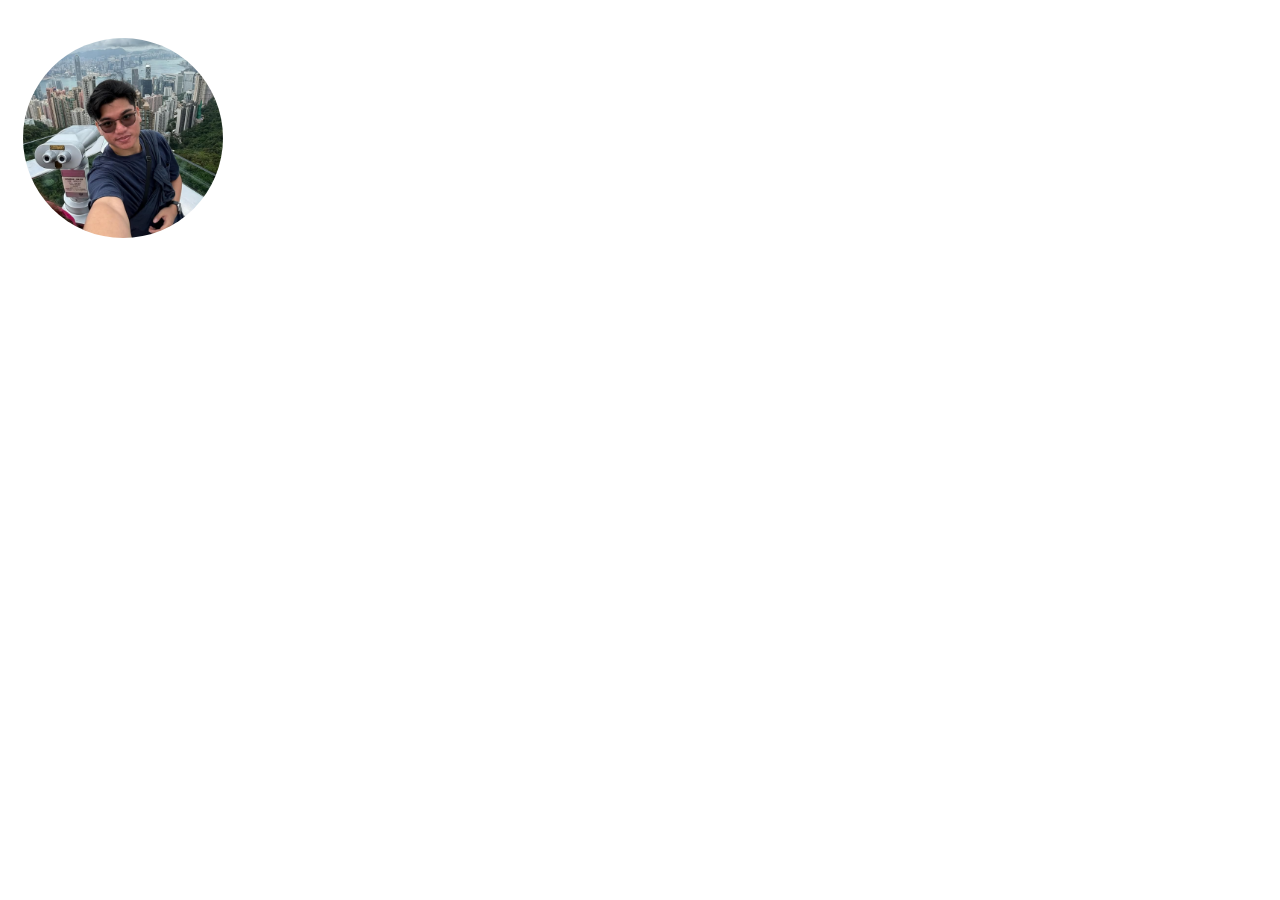
<file: about.html>
<!DOCTYPE html>
<html>
<head>
    <title>About</title>
</head>
<body style="margin:0; height:100vh; font-family: Arial, sans-serif;">

<div style="height:100%; width:100%;
    color: white;
    padding: 20px;
    box-sizing: border-box;">
  
  <img src="profile.png" alt="profile picture"
   style="
      width: 200px;
      height: 200px;
      border-radius: 50%;
      object-fit: cover;
      border: 3px solid white;
      margin: 15px 0;
   ">

    <h1>About Me</h1>

    <p>Hello! My name is <b>Raymond Jean L. Bool</b>.</p>
    <p>
        I am currently studying <b>Computer Engineering</b> at <b>De La Salle University</b>.
        I am interested in technology, especially in networking, cybersecurity and web development.
    </p>

    <h2>Skills</h2>
    <ul>
        <li>HTML & basic CSS</li>
        <li>Java programming</li>
        <li>Matlab programming</li>
        <li>Python  programming</li>
        <li>C++  programming</li>
        <li>Data Structures (Stacks, Queues, Trees)</li>
        <li>Problem Solving and Algorithm Analysis</li>
    </ul>

    <h2>Goals</h2>
    <p>
        My goal is to become a <b>Network and Security Analyst</b> and gain more experience in building secure systems.
    </p>

</div>

</body>
</html>
</file>
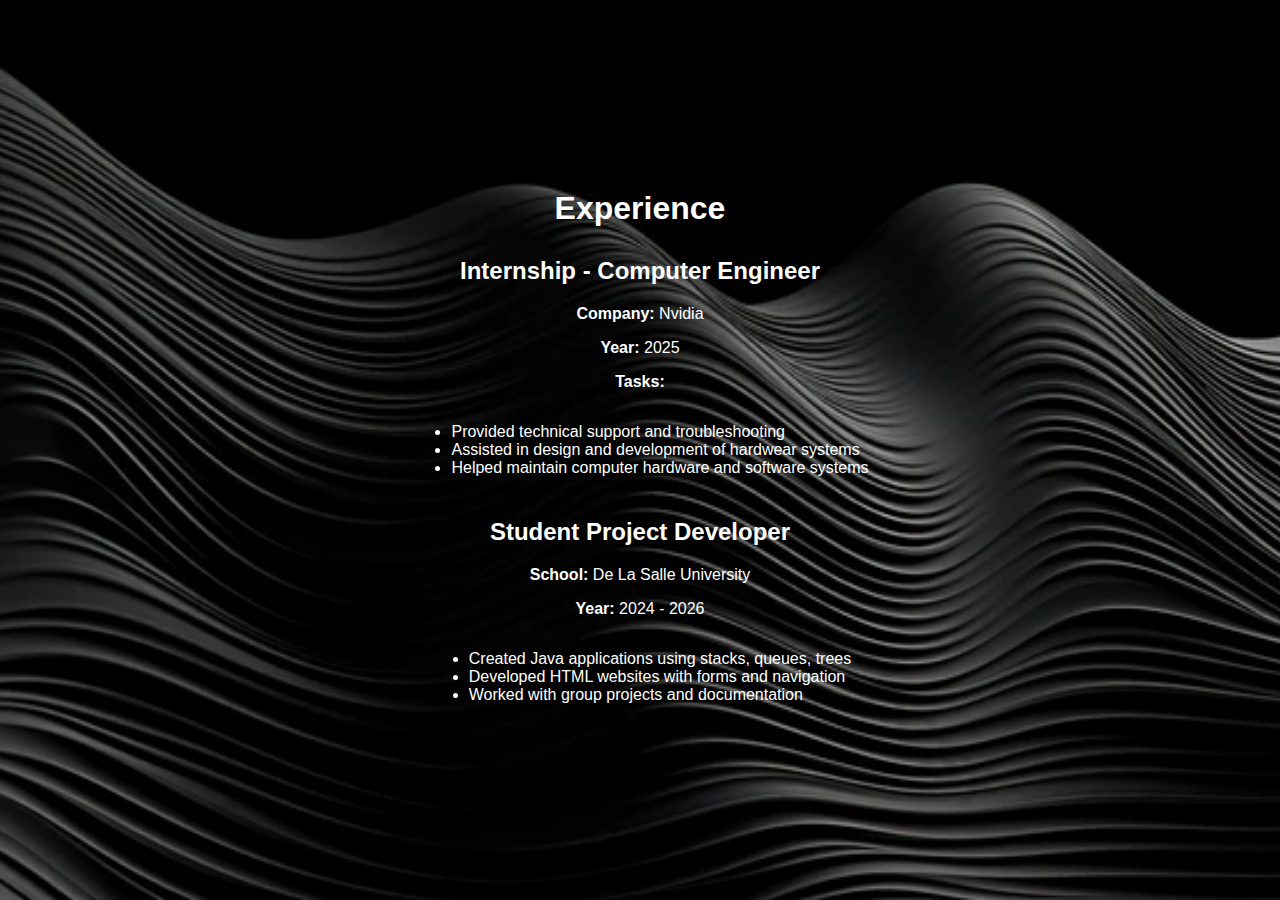
<file: experience.html>
<!DOCTYPE html>
<html>
<head>
    <title>Experience</title>
</head>

<body style="margin:0; height:100vh; font-family: Arial, sans-serif;">

<div style="
    height:100%;
    width:100%;
    background: url('background.png') no-repeat center center;
    background-size: cover;
    color: white;
    padding: 20px;
    box-sizing: border-box;

    display: flex;
    flex-direction: column;
    justify-content: center;
    align-items: center;
    text-align: center;
">

    <h1 style="margin: 10px 0;">Experience</h1>

    <div style="max-width: 700px; width: 100%;">

        <h2>Internship - Computer Engineer</h2>
        <p><b>Company:</b> Nvidia </p>
        <p><b>Year:</b> 2025</p>
        <p><b>Tasks:</b></p>

        <ul style="display: inline-block; text-align: left;">
            <li>Provided technical support and troubleshooting</li>
            <li>Assisted in design and development of hardwear systems</li>
            <li>Helped maintain computer hardware and software systems</li>
        </ul>

        <h2 style="margin-top: 25px;">Student Project Developer</h2>
        <p><b>School:</b> De La Salle University</p>
        <p><b>Year:</b> 2024 - 2026</p>

        <ul style="display: inline-block; text-align: left;">
            <li>Created Java applications using stacks, queues, trees</li>
            <li>Developed HTML websites with forms and navigation</li>
            <li>Worked with group projects and documentation</li>
        </ul>

    </div>

</div>

</body>
</html>
</file>
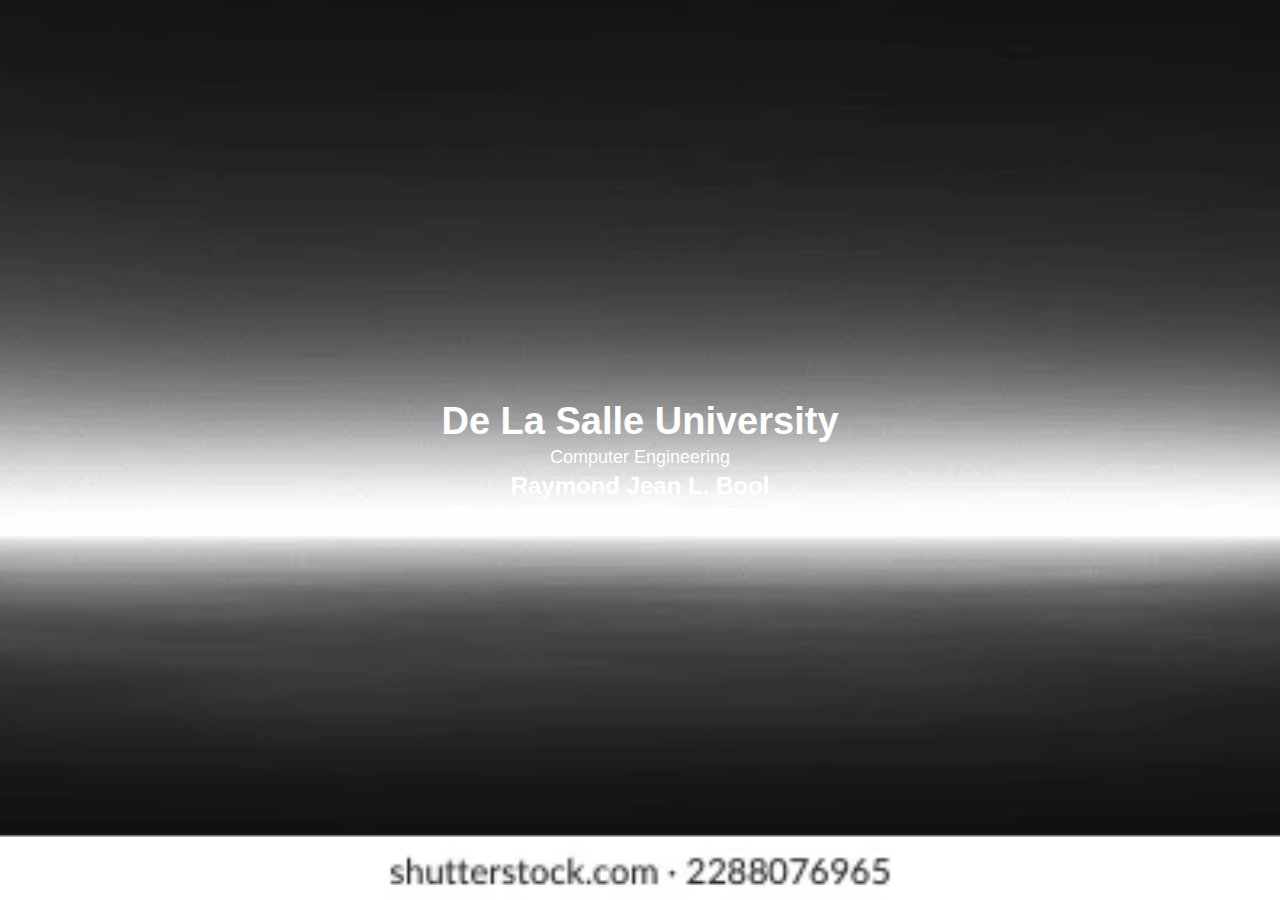
<file: header.html>
<!DOCTYPE html>
<html>
<head>
    <title>Header</title>
</head>
<body style="margin:0; height:100vh; font-family: Arial, sans-serif;">
   
<div style="
    height:100%;
    width:100%;
    background: url('header.png') no-repeat center 30%;
    background-size: cover;
    color:white;
    text-align:center;

    display:flex;
    flex-direction:column;

    justify-content:center; 
    gap: 4px;               
">

    <h1 style="margin: 0; font-size: 38px;">De La Salle University</h1>

    <p style="margin: 0; font-size: 18px;">Computer Engineering</p>

    <h2 style="margin: 0; font-size: 24px;">Raymond Jean L. Bool</h2>

</div>

</body>
</html>
</file>
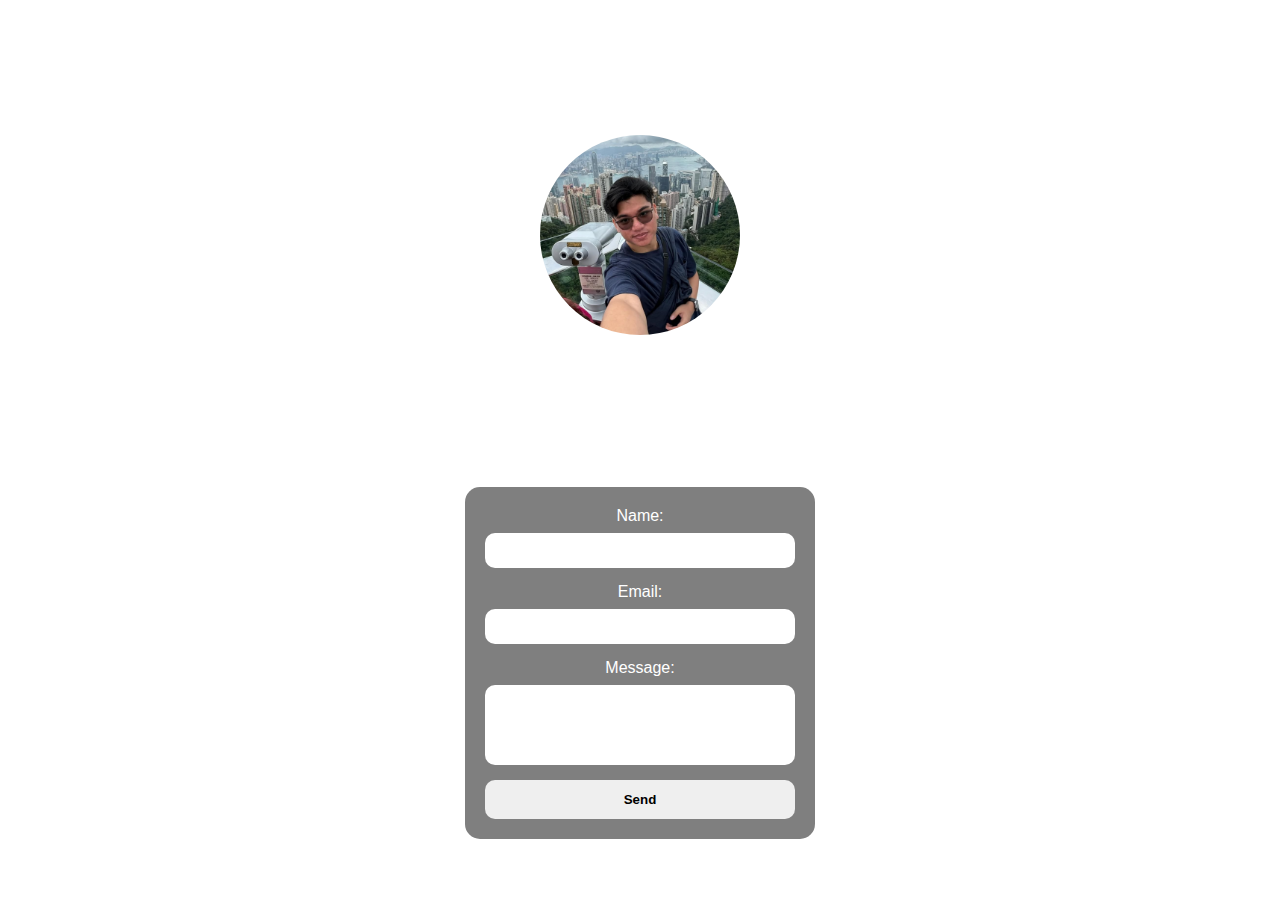
<file: home.html>
<!DOCTYPE html>
<html>
<head>
    <title>Home</title>
</head>

<body style="margin:0; height:100vh; font-family: Arial, sans-serif;">

    <div style="
    height:100%;
    width:100%;
    color: white;

    display:flex;
    flex-direction:column;
    align-items:center;

    text-align:center;
    padding-top: 60px;  
    box-sizing: border-box;
">

    <h1 style="margin: 10px 0;">Welcome to my Portfolio</h1>

   
    <img src="profile.png" alt="profile picture"
         style="
            width: 200px;
            height: 200px;
            border-radius: 50%;
            object-fit: cover;
            border: 3px solid white;
            margin: 15px 0;
         ">

    <p style="max-width: 600px; margin: 10px 0;">
        Hello! I am a computer engineer and web developer.
        This website showcases my background, skills, and experiences.
    </p>

    <h2 style="margin-top: 20px;">Contact Form</h2>

    
    <form action="#" method="post" style="
        background: rgba(0, 0, 0, 0.5);
        padding: 20px;
        border-radius: 15px;
        width: 350px;
        box-sizing: border-box;
        margin-top: 10px;
    ">

        <label>Name:</label><br>
        <input type="text" name="name" required style="
            width: 100%;
            padding: 10px;
            border-radius: 10px;
            border: none;
            display: block;        
            margin: 8px auto 15px; 
            box-sizing: border-box;
        ">

        <label>Email:</label><br>
        <input type="email" name="email" required style="
            width: 100%;
            padding: 10px;
            border-radius: 10px;
            border: none;
            display: block;
            margin: 8px auto 15px;
            box-sizing: border-box;
        ">

        <label>Message:</label><br>
        <textarea name="message" rows="4" required style="
            width: 100%;
            padding: 10px;
            border-radius: 10px;
            border: none;
            display: block;
            margin: 8px auto 15px;
            box-sizing: border-box;
            resize: none;
        "></textarea>

        <input type="submit" value="Send" style="
            width: 100%;
            padding: 12px;
            border: none;
            border-radius: 10px;
            font-weight: bold;
            cursor: pointer;
        ">

    </form>

</div>

</body>
</html>
</file>
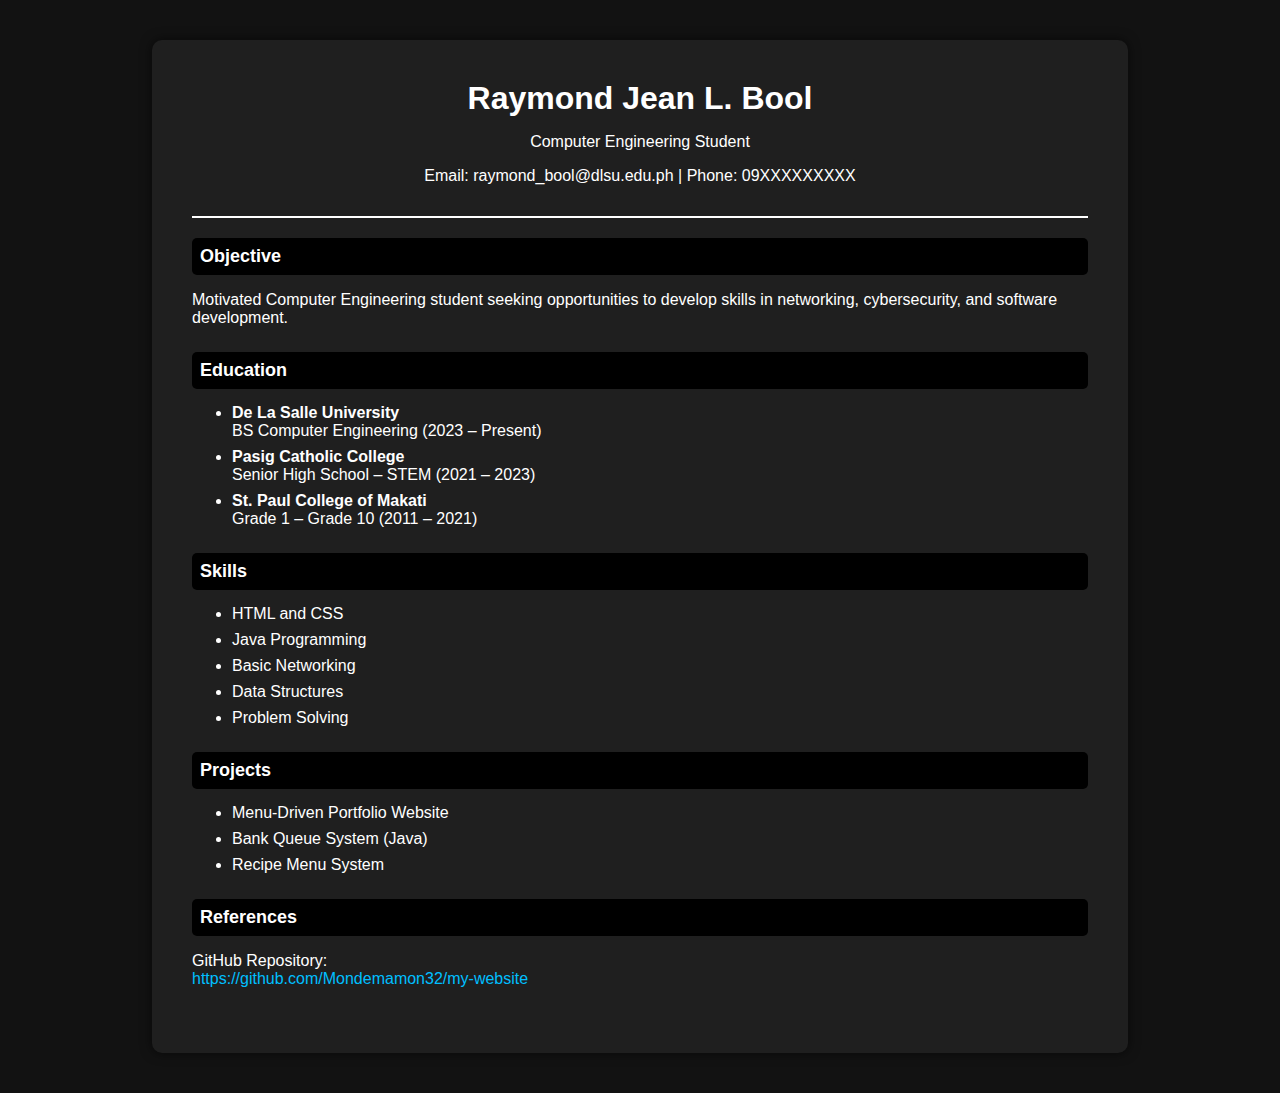
<file: resume.html>
<!DOCTYPE html>
<html>
<head>
    <title>Resume - Raymond Jean L. Bool</title>

    <!-- External CSS -->
    <link rel="stylesheet" href="main.css">
</head>

<body>

<div class="resume-container">

    <div class="resume-header">
        <h1>Raymond Jean L. Bool</h1>
        <p>Computer Engineering Student</p>
        <p>Email: raymond_bool@dlsu.edu.ph | Phone: 09XXXXXXXXX</p>
    </div>

    <div class="section">
        <h2>Objective</h2>
        <p>
            Motivated Computer Engineering student seeking opportunities to develop skills
            in networking, cybersecurity, and software development.
        </p>
    </div>

    <div class="section">
        <h2>Education</h2>
        <ul>
            <li>
                <b>De La Salle University</b><br>
                BS Computer Engineering (2023 – Present)
            </li>
            <li>
                <b>Pasig Catholic College</b><br>
                Senior High School – STEM (2021 – 2023)
            </li>
            <li>
                <b>St. Paul College of Makati</b><br>
                Grade 1 – Grade 10 (2011 – 2021)
            </li>
        </ul>
    </div>

    <div class="section">
        <h2>Skills</h2>
        <ul>
            <li>HTML and CSS</li>
            <li>Java Programming</li>
            <li>Basic Networking</li>
            <li>Data Structures</li>
            <li>Problem Solving</li>
        </ul>
    </div>

    <div class="section">
        <h2>Projects</h2>
        <ul>
            <li>Menu-Driven Portfolio Website</li>
            <li>Bank Queue System (Java)</li>
            <li>Recipe Menu System</li>
        </ul>
    </div>

<div class="section">
    <h2>References</h2>
    <p>
        GitHub Repository:<br>
        <a href="https://github.com/Mondemamon32/my-website"
           target="_blank">
           https://github.com/Mondemamon32/my-website
        </a>
    </p>
</div>


</div>

</body>
</html>
</file>
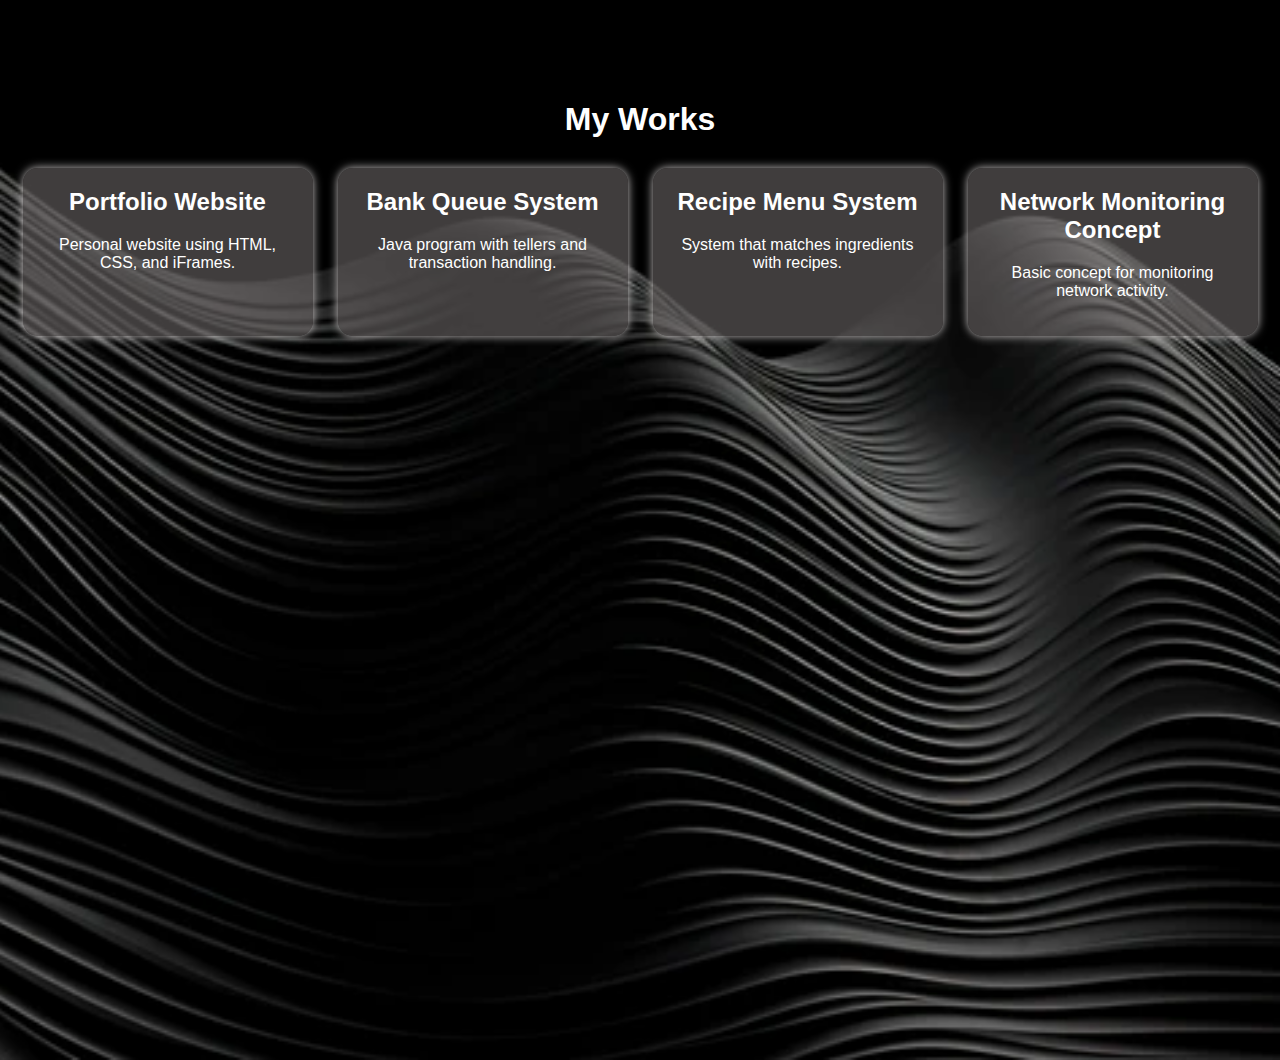
<file: works.html>
<!DOCTYPE html>
<html>
<head>
    <title>Works</title>
    <link rel="stylesheet" href="main.css">
</head>

<body>

<div class="works-page">

    <h1>My Works</h1>

    <div class="works-container">

        <div class="work-card">
            <h2>Portfolio Website</h2>
            <p>Personal website using HTML, CSS, and iFrames.</p>
        </div>

        <div class="work-card">
            <h2>Bank Queue System</h2>
            <p>Java program with tellers and transaction handling.</p>
        </div>

        <div class="work-card">
            <h2>Recipe Menu System</h2>
            <p>System that matches ingredients with recipes.</p>
        </div>

        <div class="work-card">
            <h2>Network Monitoring Concept</h2>
            <p>Basic concept for monitoring network activity.</p>
        </div>

    </div>

</div>

</body>
</html>
</file>
<file: main.css>
/* ============================= */
/* Global Styling */
/* ============================= */

body {
    font-family: Arial, sans-serif;
    background-color: #121212;   /* dark background */
    color: white;
    margin: 0;
    padding: 0;
}

/* ============================= */
/* Resume Container */
/* ============================= */

.resume-container {
    width: 70%;
    margin: 40px auto;
    padding: 40px;
    background: #1f1f1f;         /* dark gray box */
    color: white;
    box-shadow: 0 0 12px rgba(0,0,0,0.6);
    border-radius: 10px;
    .resume-container h1,
    .resume-container h2,
    .resume-container h3,
    .resume-container p,
    .resume-container li,
    .resume-container ul,
    .resume-container span {
    color: white;
}

}

/* ============================= */
/* Header */
/* ============================= */

.resume-header {
    text-align: center;
    border-bottom: 2px solid white;
    padding-bottom: 15px;
    margin-bottom: 20px;
}

.resume-header h1 {
    margin: 0;
    font-size: 32px;
}

/* ============================= */
/* Sections */
/* ============================= */

.section {
    margin-bottom: 25px;
}

.section h2 {
    background: black;
    color: white;
    padding: 8px;
    font-size: 18px;
    border-radius: 5px;
}

/* ============================= */
/* Lists */
/* ============================= */

.section ul {
    margin-top: 10px;
}

.section li {
    margin-bottom: 8px;
}
a {
    color: #00bfff;      /* light blue */
    text-decoration: none;
}

a:hover {
    text-decoration: underline;
}
/* ============================= */
/* Works Page - Flexbox Layout */
/* ============================= */

.works-page {
    min-height: 100vh;
    padding: 80px 20px;
    background: url('background.png') no-repeat center center;
    background-size: cover;
    color: white;
    text-align: center;
}

.works-container {
    display: flex;
    flex-wrap: wrap;           /* allows wrapping */
    justify-content: center;
    gap: 25px;
    margin-top: 30px;
}

.work-card {
    background: rgba(107, 102, 102, 0.6);
    width: 250px;
    padding: 20px;
    border-radius: 15px;
    box-shadow: 0 0 10px rgb(201, 197, 197);
}

.work-card h2 {
    margin-top: 0;
}
/*hello*/
</file>
